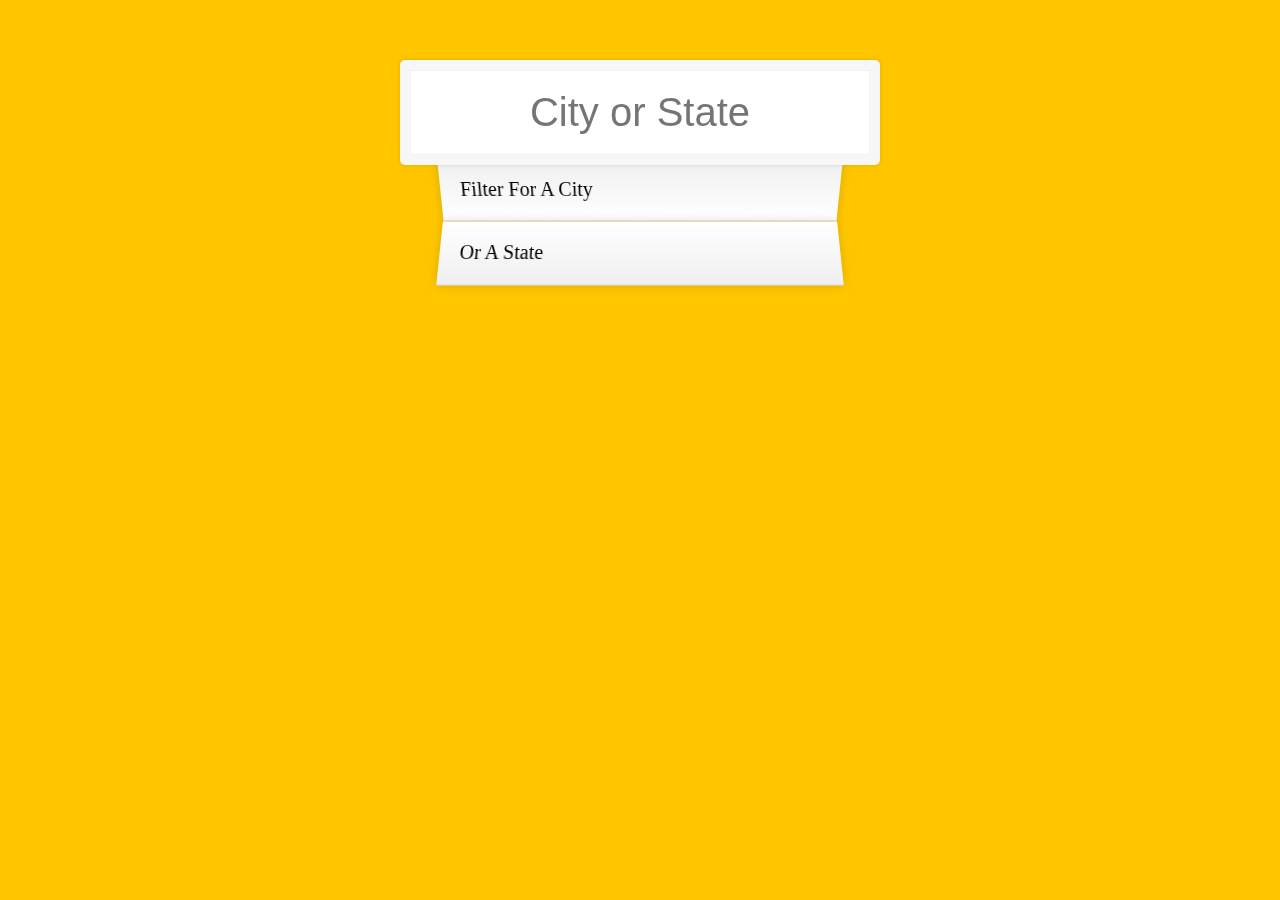
<file: Ajax type ahead/index.html>
<!DOCTYPE html>
<html lang="en">
<head>
  <meta charset="UTF-8">
  <title>Type Ahead 👀</title>
  <link rel="stylesheet" href="./style.css">
  <link rel="icon" href="https://fav.farm/🔥" />
</head>
<body>

  <form class="search-form">
    <input type="text" class="search" placeholder="City or State">
    <ul class="suggestions">
      <li>Filter for a city</li>
      <li>or a state</li>
    </ul>
  </form>
<script>
const endpoint = 'https://gist.githubusercontent.com/Miserlou/c5cd8364bf9b2420bb29/raw/2bf258763cdddd704f8ffd3ea9a3e81d25e2c6f6/cities.json';

const cities = [];
fetch(endpoint)
.then((blob)=> blob.json())
.then((data)=>cities.push(...data))


function findMatches(wordToMatch,cities){
    return cities.filter((place)=>{
        const regex = new RegExp(wordToMatch,'gi');
        return place.city.match(regex) || place.state.match(regex);
    })
};

function numberWithCommas(x){
    return x.toString().replace(/\B(?=(\d{3})+(?!\d))/g, ',')
}


function displayMatches(){
    const matchArray = findMatches(this.value, cities);
    const html = matchArray.map((place)=>{
        const regex = new RegExp(this.value,'gi');
        const cityName = place.city.replace(regex,`<span class="hl">${this.value}</span>`);
        const stateName = place.state.replace(regex,`<span class="hl">${this.value}</span>`);
        return `
            <li>
                <span class="name">${cityName}, ${stateName}</span>
                <span class="population">${numberWithCommas(place.population)}</span>    
            </li>
        `;
    }).join('');
    suggestions.innerHTML = html;
}

const search = document.querySelector('.search');
const suggestions = document.querySelector('.suggestions');

search.addEventListener('input',displayMatches);


</script>
</body>
</html>
</file>
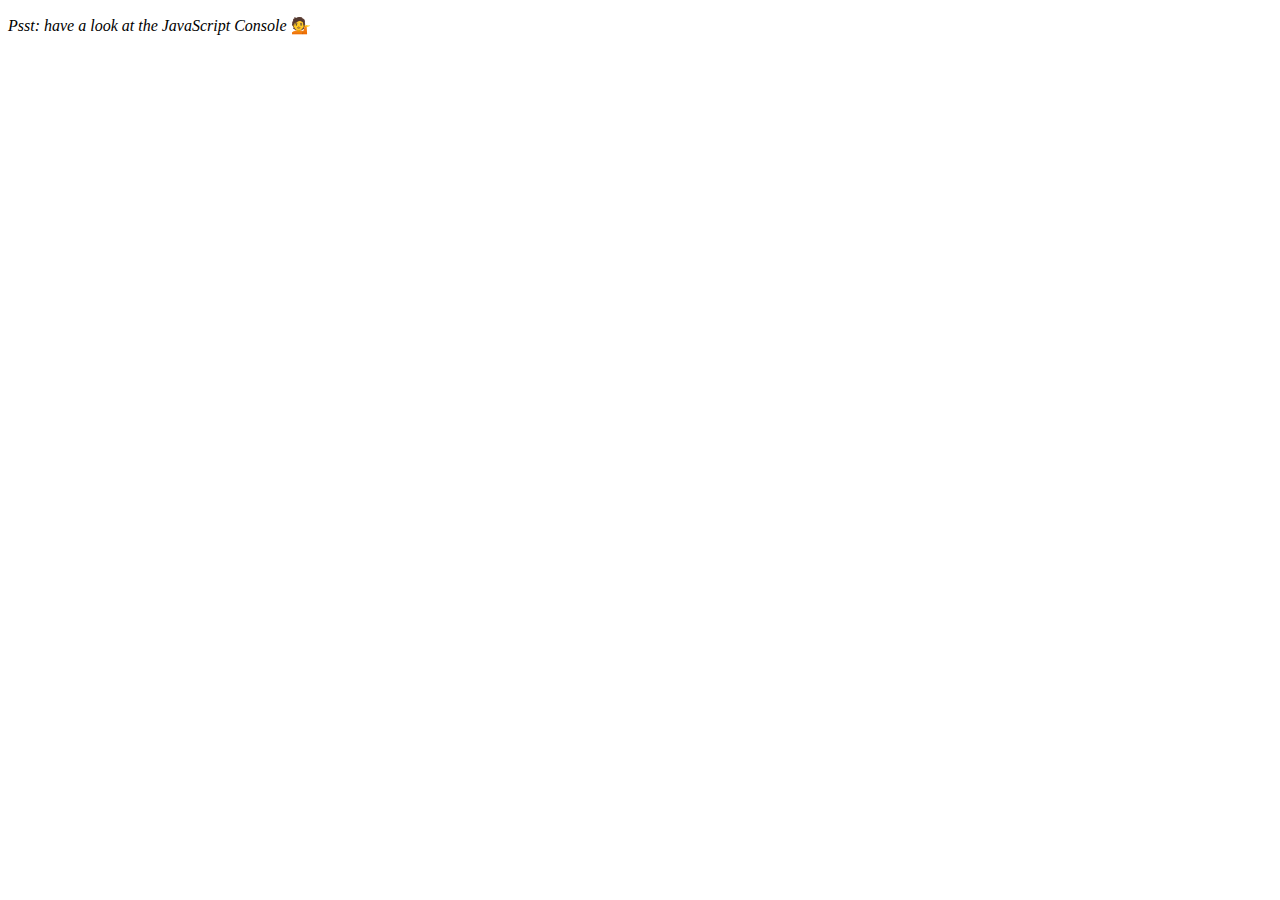
<file: array cardio day 2/index.html>
<!DOCTYPE html>
<html lang="en">
<head>
  <meta charset="UTF-8">
  <title>Array Cardio 💪💪</title>
  <link rel="icon" href="https://fav.farm/🔥" />
</head>
<body>
  <p><em>Psst: have a look at the JavaScript Console</em> 💁</p>
  <script>
    // ## Array Cardio Day 2

    const people = [
      { name: 'Wes', year: 1988 },
      { name: 'Kait', year: 1986 },
      { name: 'Irv', year: 1970 },
      { name: 'Lux', year: 2015 }
    ];

    const comments = [
      { text: 'Love this!', id: 523423 },
      { text: 'Super good', id: 823423 },
      { text: 'You are the best', id: 2039842 },
      { text: 'Ramen is my fav food ever', id: 123523 },
      { text: 'Nice Nice Nice!', id: 542328 }
    ];

    // Some and Every Checks
    // Array.prototype.some() // is at least one person 19 or older?

    // const isAdult = people.some((person)=>{
    //     const currentYear = new Date().getFullYear();
    //     if(currentYear - person.year >= 19){
    //         return true;
    //     }
    // });
    
    const isAdult = people.some((perosn)=>(new Date().getFullYear()) - perosn.year >= 19);
    console.log({isAdult})

    // Array.prototype.every() // is everyone 19 or older?
    const isAllAdult = people.every((person)=>{
        const currentYear = new Date().getFullYear();
        return currentYear - person.year >= 19;
    });
    console.log({isAllAdult})

    // Array.prototype.find()
    // Find is like filter, but instead returns just the one you are looking for
    // find the comment with the ID of 823423
    const comment = comments.find((c)=>c.id === 823423);
    console.log(comment)

    // Array.prototype.findIndex()
    // Find the comment with this ID
    // delete the comment with the ID of 823423
    const index = comments.findIndex((comment)=>{
        return comment.id === 823423;
    });
    console.log(index)

  </script>
</body>
</html>
</file>
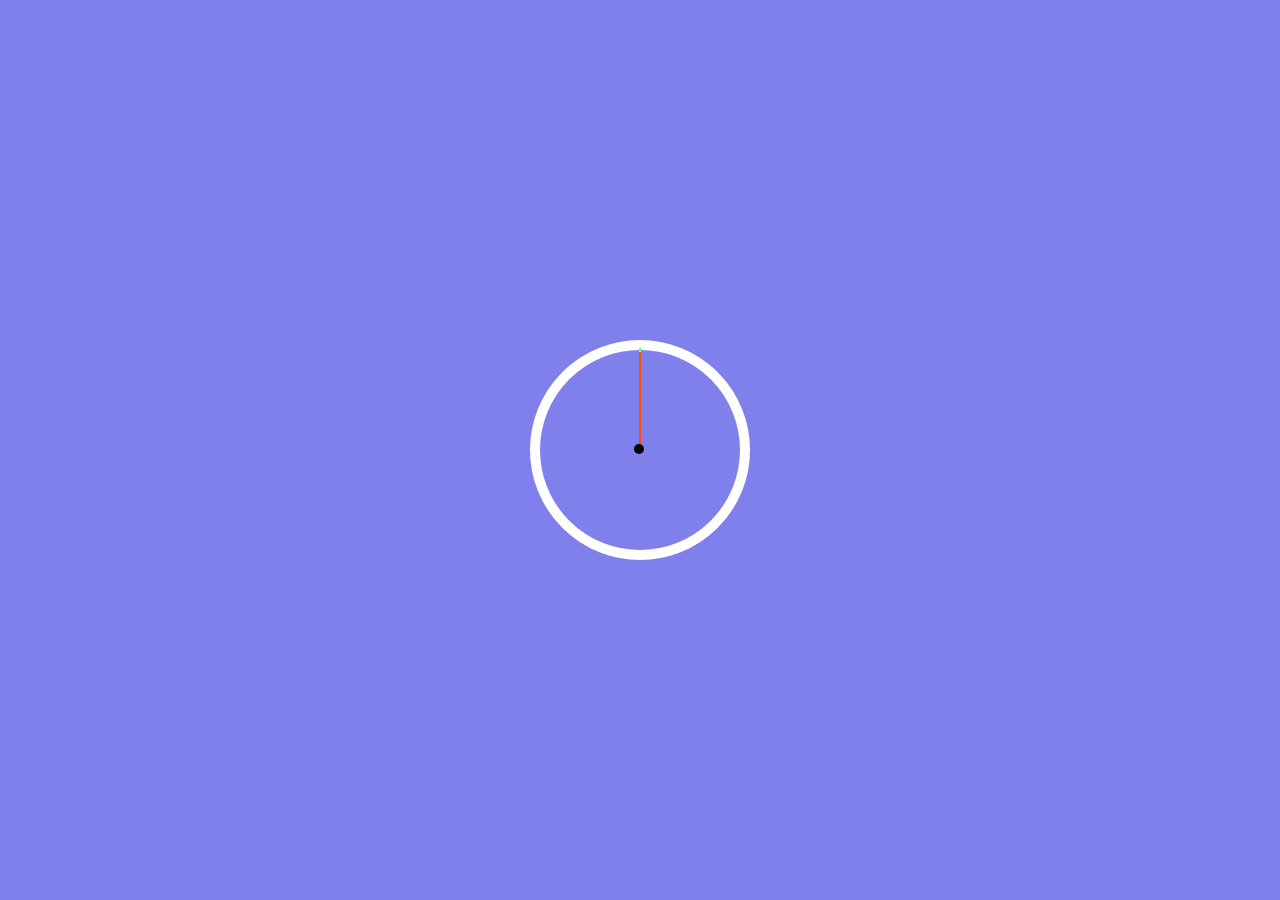
<file: clock/index.html>
<!DOCTYPE html>
<html lang="en">
<head>
    <meta charset="UTF-8">
    <meta name="viewport" content="width=device-width, initial-scale=1.0">
    <title>Clock</title>
    <link rel="stylesheet" href="./style.css">
</head>
<body>
    <div class="clock">
        <div class="hand secondHand"></div>
        <div class="hand minHand"></div>
        <div class="hand hourHand"></div>
        <div class="dot"></div>
    </div>

    <script>
        const secondHand = document.querySelector('.secondHand');
        const minHand = document.querySelector('.minHand');
        const hourHand = document.querySelector('.hourHand');
        function setDate(){
            const now = new Date();
            const seconds = now.getSeconds();
            const secondsDegree = ((seconds / 60) * 360) + 90;
            secondHand.style.transform = `rotate(${secondsDegree}deg)`

            const minutes = now.getMinutes();
            const minDegree = ((minutes / 60) * 360) + 90;
            minHand.style.transform = `rotate(${minDegree}deg)`

            const hour = now.getHours();
            const hourDegree = ((hour / 12) * 360) + 90;
            hourHand.style.transform = `rotate(${hourDegree}deg)`

        }
        setInterval(setDate,1000);

    </script>
</body>
</html>
</file>
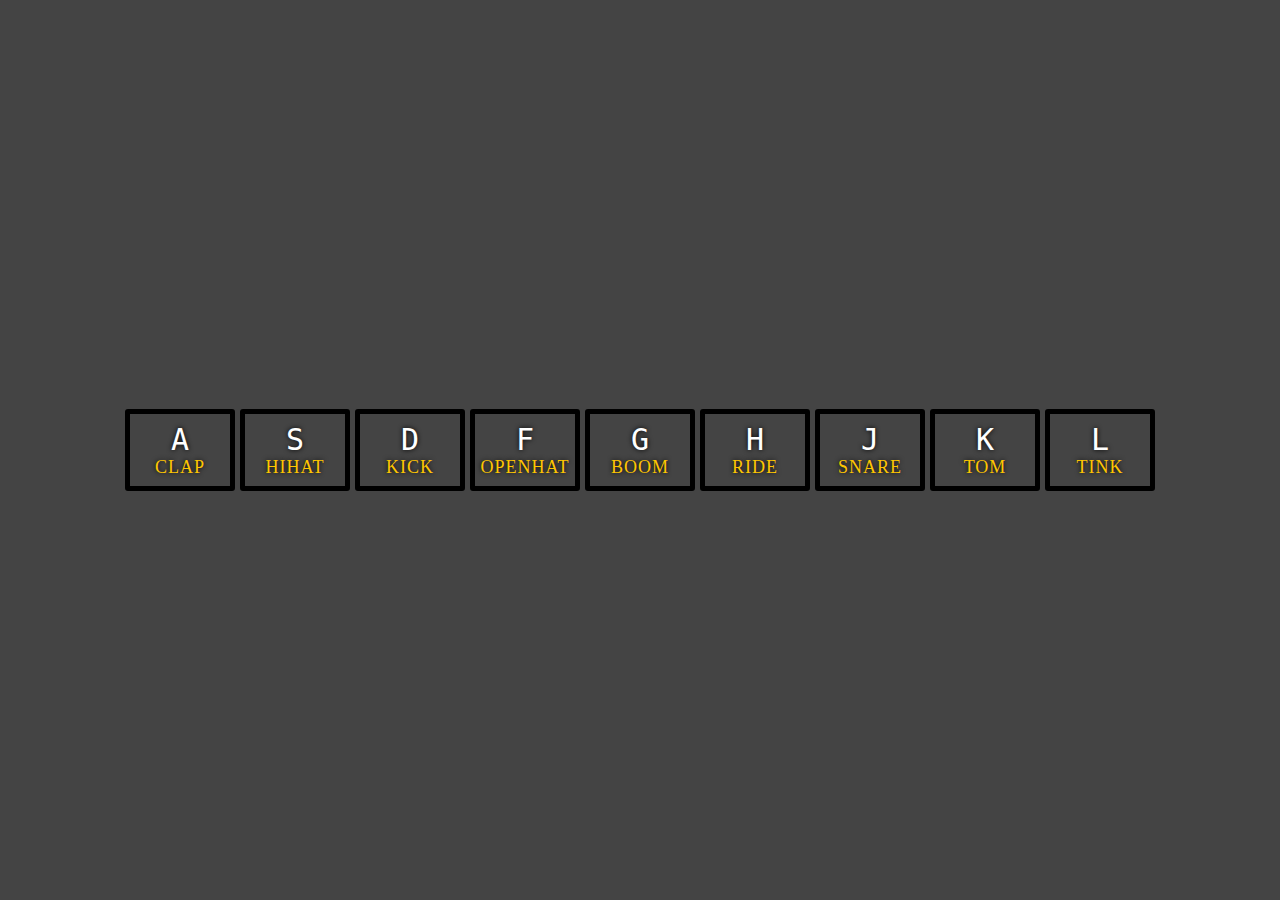
<file: drumkit/index.html>
<!DOCTYPE html>
<html lang="en">
<head>
    <meta charset="UTF-8">
    <meta name="viewport" content="width=device-width, initial-scale=1.0">
    <title>Drum Kit</title>
    <link rel="stylesheet" href="./style.css">
</head>
<body>
    <div class="container">
        <div data-key="65" class="key">
            <kbd>A</kbd>
            <span class="sound">clap</span>
        </div>
        <div data-key="83" class="key">
            <kbd>S</kbd>
            <span class="sound">hihat</span>
        </div>
        <div data-key="68" class="key">
            <kbd>D</kbd>
            <span class="sound">kick</span>
        </div>
        <div data-key="70" class="key">
            <kbd>F</kbd>
            <span class="sound">openhat</span>
        </div>
        <div data-key="71" class="key">
            <kbd>G</kbd>
            <span class="sound">boom</span>
        </div>
        <div data-key="72" class="key">
            <kbd>H</kbd>
            <span class="sound">ride</span>
        </div>
        <div data-key="74" class="key">
            <kbd>J</kbd>
            <span class="sound">snare</span>
        </div>
        <div data-key="75" class="key">
            <kbd>K</kbd>
            <span class="sound">tom</span>
        </div>
        <div data-key="76" class="key">
            <kbd>L</kbd>
            <span class="sound">tink</span>
        </div>
    </div>

    <audio data-key="65" src="./sound/Clap_89_14.wav"></audio>
    <audio data-key="83" src="./sound/35_HiHat_15_100_SP.wav"></audio>
    <audio data-key="68" src="./sound/Kick_19_828.wav"></audio>
    <audio data-key="70" src="./sound/OpenHat_07_27_SP.wav"></audio>
    <audio data-key="71" src="./sound/Bm_Boomwhacker_02_582.wav"></audio>
    <audio data-key="72" src="./sound/51_1AMMugRide_823.wav"></audio>
    <audio data-key="74" src="./sound/Snare_32_327.wav"></audio>
    <audio data-key="75" src="./sound/TD6K_Tom_219_73_SP.wav"></audio>
    <audio data-key="76" src="./sound/Tink_SP_160_01.wav"></audio>

    <script>
        window.addEventListener('keydown',function(e){
            const audio = document.querySelector(`audio[data-key="${e.keyCode}"]`);
            if(!audio) return;
            audio.currentTime = 0;
            audio.play();

            const key = document.querySelector(`.key[data-key="${e.keyCode}"]`);
            key.classList.add('playing');

        });

        function removeTransition(e){
            if(e.propertyName !== 'transform') return;
            e.target.classList.remove('playing');
        }

        const keys = document.querySelectorAll('.key');
        keys.forEach((key)=>{
            key.addEventListener('transitionend',removeTransition)
        });


    </script>
</body>
</html>
</file>
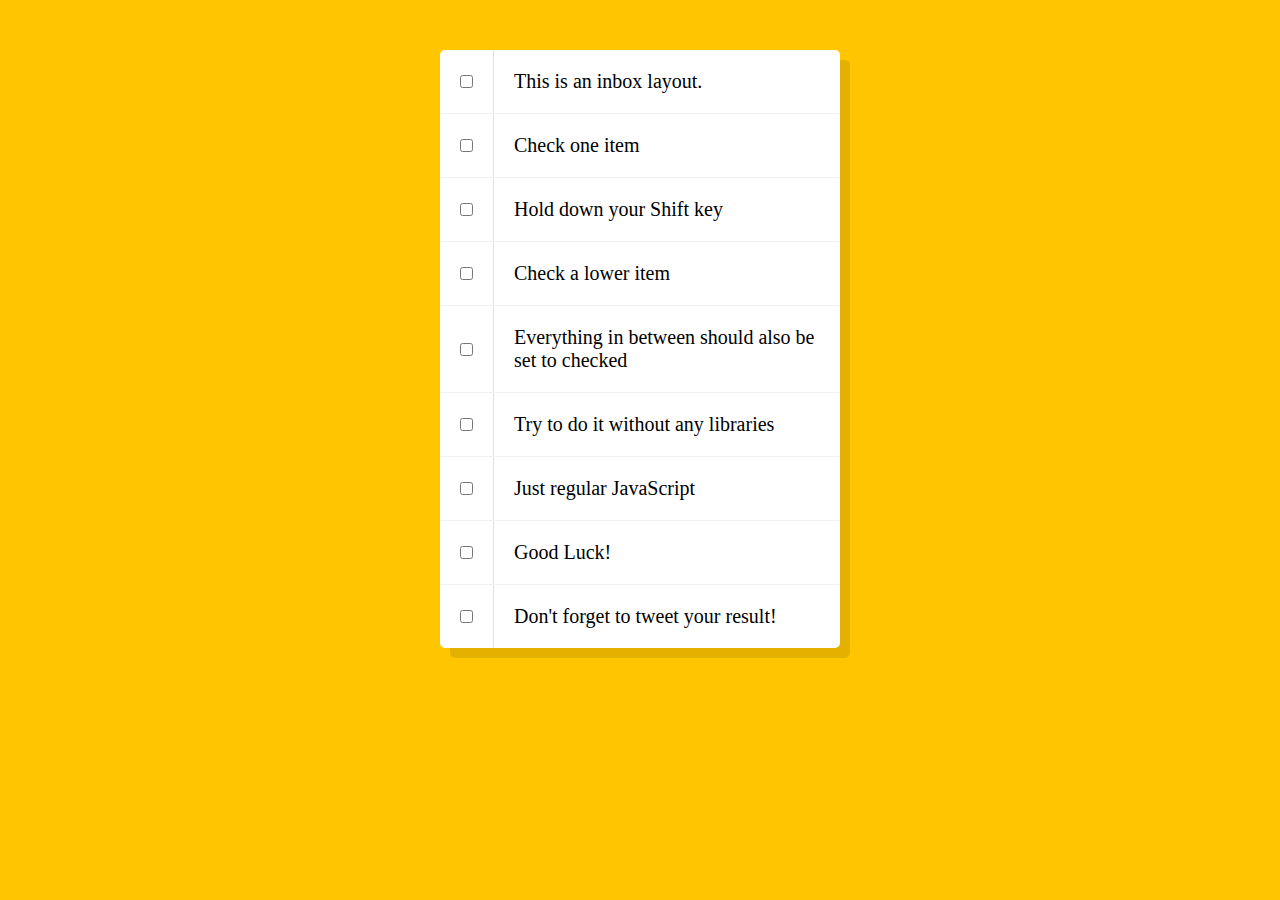
<file: hold shift and check checkboxes/index.html>
<!DOCTYPE html>
<html lang="en">
<head>
  <meta charset="UTF-8">
  <title>Hold Shift to Check Multiple Checkboxes</title>
  <link rel="icon" href="https://fav.farm/🔥" />
</head>
<body>
  <style>

    html {
      font-family: sans-serif;
      background: #ffc600;
    }

    .inbox {
      max-width: 400px;
      margin: 50px auto;
      background: white;
      border-radius: 5px;
      box-shadow: 10px 10px 0 rgba(0,0,0,0.1);
    }

    .item {
      display: flex;
      align-items: center;
      border-bottom: 1px solid #F1F1F1;
    }

    .item:last-child {
      border-bottom: 0;
    }

    input:checked + p {
      background: #F9F9F9;
      text-decoration: line-through;
    }

    input[type="checkbox"] {
      margin: 20px;
    }

    p {
      margin: 0;
      padding: 20px;
      transition: background 0.2s;
      flex: 1;
      font-family:'helvetica neue';
      font-size: 20px;
      font-weight: 200;
      border-left: 1px solid #D1E2FF;
    }
  </style>
   <!--
   The following is a common layout you would see in an email client.

   When a user clicks a checkbox, holds Shift, and then clicks another checkbox a few rows down, all the checkboxes inbetween those two checkboxes should be checked.

  -->
  <div class="inbox">
    <div class="item">
      <input type="checkbox">
      <p>This is an inbox layout.</p>
    </div>
    <div class="item">
      <input type="checkbox">
      <p>Check one item</p>
    </div>
    <div class="item">
      <input type="checkbox">
      <p>Hold down your Shift key</p>
    </div>
    <div class="item">
      <input type="checkbox">
      <p>Check a lower item</p>
    </div>
    <div class="item">
      <input type="checkbox">
      <p>Everything in between should also be set to checked</p>
    </div>
    <div class="item">
      <input type="checkbox">
      <p>Try to do it without any libraries</p>
    </div>
    <div class="item">
      <input type="checkbox">
      <p>Just regular JavaScript</p>
    </div>
    <div class="item">
      <input type="checkbox">
      <p>Good Luck!</p>
    </div>
    <div class="item">
      <input type="checkbox">
      <p>Don't forget to tweet your result!</p>
    </div>
  </div>

<script>

const checkboxes = document.querySelectorAll('.inbox input[type="checkbox"]');

let lastChecked;

function handleCheck(e){
    let inBetween = false;
    if(e.shiftKey && this.checked){
        checkboxes.forEach((checkbox)=>{
            if(checkbox === this || checkbox===lastChecked){
                inBetween = !inBetween;
            }
            if(inBetween){
                checkbox.checked = true;
            }
        });
    }
    lastChecked = this;
};

checkboxes.forEach(checkbox=>checkbox.addEventListener('click',handleCheck));

</script>
</body>
</html>
</file>
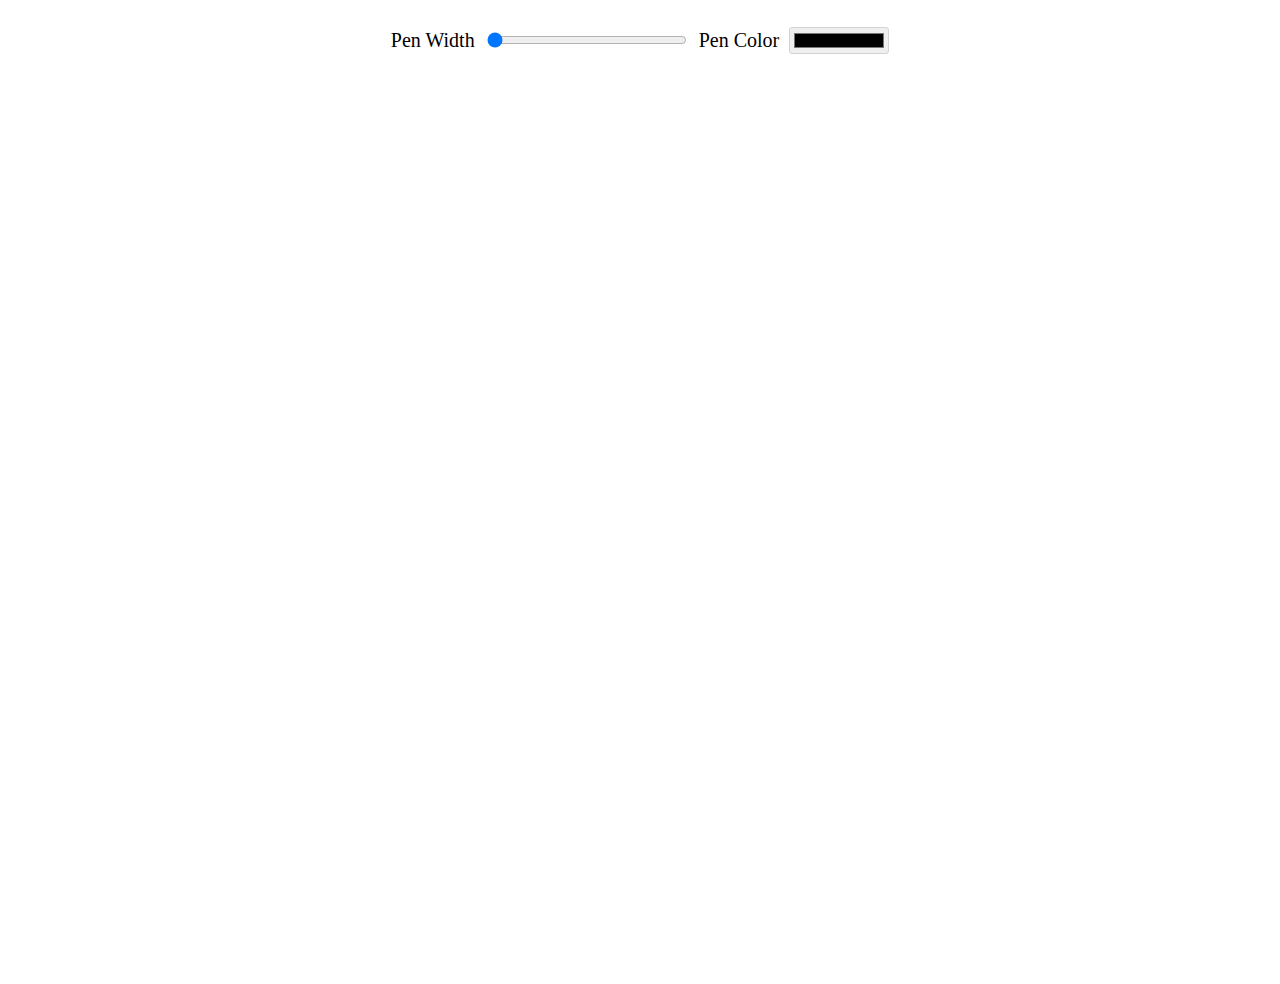
<file: Fun with html5 canvas/add features/index.html>
<!DOCTYPE html>
<html lang="en">
<head>
  <meta charset="UTF-8">
  <title>HTML5 Canvas</title>
  <link rel="icon" href="https://fav.farm/🔥" />
  <style>
    html, body {
      margin: 0;
    }
    header{
        min-width: 100vh;
        height: 60px;
        display: flex;
        justify-content: center;
        align-items: center;
        padding: 10px 0px;
        gap: 10px;
    }
    header span{
        font-size: 20px;
    }
    header input[type='range']{
        min-width: 200px;
    }
    header input[type='color']{
        min-width: 100px;
        border: 1px solid lightgrey;
        border-radius: 3px;
    }

  </style>
</head>
<body>
<header>
    <span>Pen Width</span>
    <input type="range" id="range" min="2" max="80" value="2">
    <span>Pen Color</span>
    <input type="color" id="color">
</header>



<canvas id="draw" width="800" height="800"></canvas>


<script>
    const range = document.querySelector('#range');
    const color = document.querySelector('#color');
    const canvas = document.querySelector('#draw');
    const ctx = canvas.getContext('2d');
    canvas.width = window.innerWidth;
    canvas.height = window.innerHeight;
    ctx.strokeStyle = '#BADA55';
    ctx.lineJoin = 'round';
    ctx.lineCap = 'round';
    // ctx.globalCompositeOperation = 'multiply';
    let isDrawing = false;
    let lastX = 0;
    let lastY = 0;

    function draw(e){
        if(!isDrawing) return;
        //add feature range with pen width
        color.addEventListener('change',()=> ctx.strokeStyle = color.value)
        ctx.beginPath();
        //start from
        ctx.moveTo(lastX,lastY);
        //go to
        ctx.lineTo(e.offsetX,e.offsetY);
        ctx.stroke();
        [lastX,lastY] = [e.offsetX,e.offsetY];
        //add feature range with pen width
        range.addEventListener('change',()=> ctx.lineWidth = range.value)
    }

    canvas.addEventListener('mousemove',draw);
    canvas.addEventListener('mousedown',(e) => {
        isDrawing = true;
        [lastX,lastY] = [e.offsetX,e.offsetY];     
    });
    canvas.addEventListener('mouseup',()=>isDrawing = false);
    canvas.addEventListener('mouseout',()=> isDrawing = false);



</script>

</body>
</html>
</file>
<file: Ajax type ahead/style.css>
html {
    box-sizing: border-box;
    background: #ffc600;
    font-family: 'helvetica neue';
    font-size: 20px;
    font-weight: 200;
  }
  
  *, *:before, *:after {
    box-sizing: inherit;
  }
  
  input {
    width: 100%;
    padding: 20px;
  }
  
  .search-form {
    max-width: 400px;
    margin: 50px auto;
  }
  
  input.search {
    margin: 0;
    text-align: center;
    outline: 0;
    border: 10px solid #F7F7F7;
    width: 120%;
    left: -10%;
    position: relative;
    top: 10px;
    z-index: 2;
    border-radius: 5px;
    font-size: 40px;
    box-shadow: 0 0 5px rgba(0, 0, 0, 0.12), inset 0 0 2px rgba(0, 0, 0, 0.19);
  }
  
  .suggestions {
    margin: 0;
    padding: 0;
    position: relative;
  }
  
  .suggestions li {
    background: white;
    list-style: none;
    border-bottom: 1px solid #D8D8D8;
    box-shadow: 0 0 10px rgba(0, 0, 0, 0.14);
    margin: 0;
    padding: 20px;
    transition: background 0.2s;
    display: flex;
    justify-content: space-between;
    text-transform: capitalize;
  }
  
  .suggestions li:nth-child(even) {
    transform: perspective(100px) rotateX(3deg) translateY(2px) scale(1.001);
    background: linear-gradient(to bottom,  #ffffff 0%,#EFEFEF 100%);
  }
  
  .suggestions li:nth-child(odd) {
    transform: perspective(100px) rotateX(-3deg) translateY(3px);
    background: linear-gradient(to top,  #ffffff 0%,#EFEFEF 100%);
  }
  
  span.population {
    font-size: 15px;
  }
  
  .hl {
    background: #ffc600;
  }
</file>
<file: clock/style.css>
body{
    padding: 0;
    margin: 0;
    background-color: rgb(128, 128, 236);
    height: 100vh;
    display: flex;
    justify-content: center;
    align-items: center;
}

.clock{
    display: flex;
    flex-direction: column;
    justify-content: center;
    width: 200px;
    height: 200px;
    border-radius: 50%;
    border: 10px solid #fff;
    position: relative;
}

.hand{
    width: 50%;
    height: 2px;
    background-color: #000;
    border-radius: 2px;
    transform: rotate(90deg);
    transform-origin: 100%;
    transition: all 0.05s cubic-bezier(0,2.47,1,1.21);
    position: relative;
}
.secondHand{
    background-color: aqua;
}
.minHand{
    background-color: rgb(212, 255, 0);
}
.hourHand{
    background-color: rgb(255, 72, 0);
}
.dot{
    width: 5%;
    height: 10px;
    position: absolute;
    top: 47%;
    left: 47%;
    background-color:#000;
    border-radius: 10px;
}
</file>
<file: drumkit/style.css>
body{
    padding: 0;
    margin: 0;
    /* background: url('https://i.pinimg.com/564x/df/7f/bc/df7fbc308eab769138436938df029fe4.jpg'); */
    /* background-repeat: no-repeat;
    background-size: cover; */
    background: #444;
    height: 100vh;
    display: flex;
    justify-content: center;
    align-items: center;
}
.container{
    width: 100%;
    display: flex;
    justify-content: center;
    gap: 5px;
}
.key{
    width: 80px;
    /* height: 70px; */
    padding: 8px 10px;
    border-radius: 3px;
    display: flex;
    flex-direction: column;
    align-items: center;
    border: 5px solid #000;
    text-shadow: 0 0 5px #000;
    transition: all 0.07s;
}
.playing{
    transform: scale(1.1);
    border-color: #ffc600;
    box-shadow: 0 0 10px #ffc600;
}


kbd{
    color: #fff;
    font-size: 30px;
}
.sound{
    color:#ffc600;
    font-size: 18px;
    text-transform: uppercase;
    letter-spacing: 1px;
}
</file>
